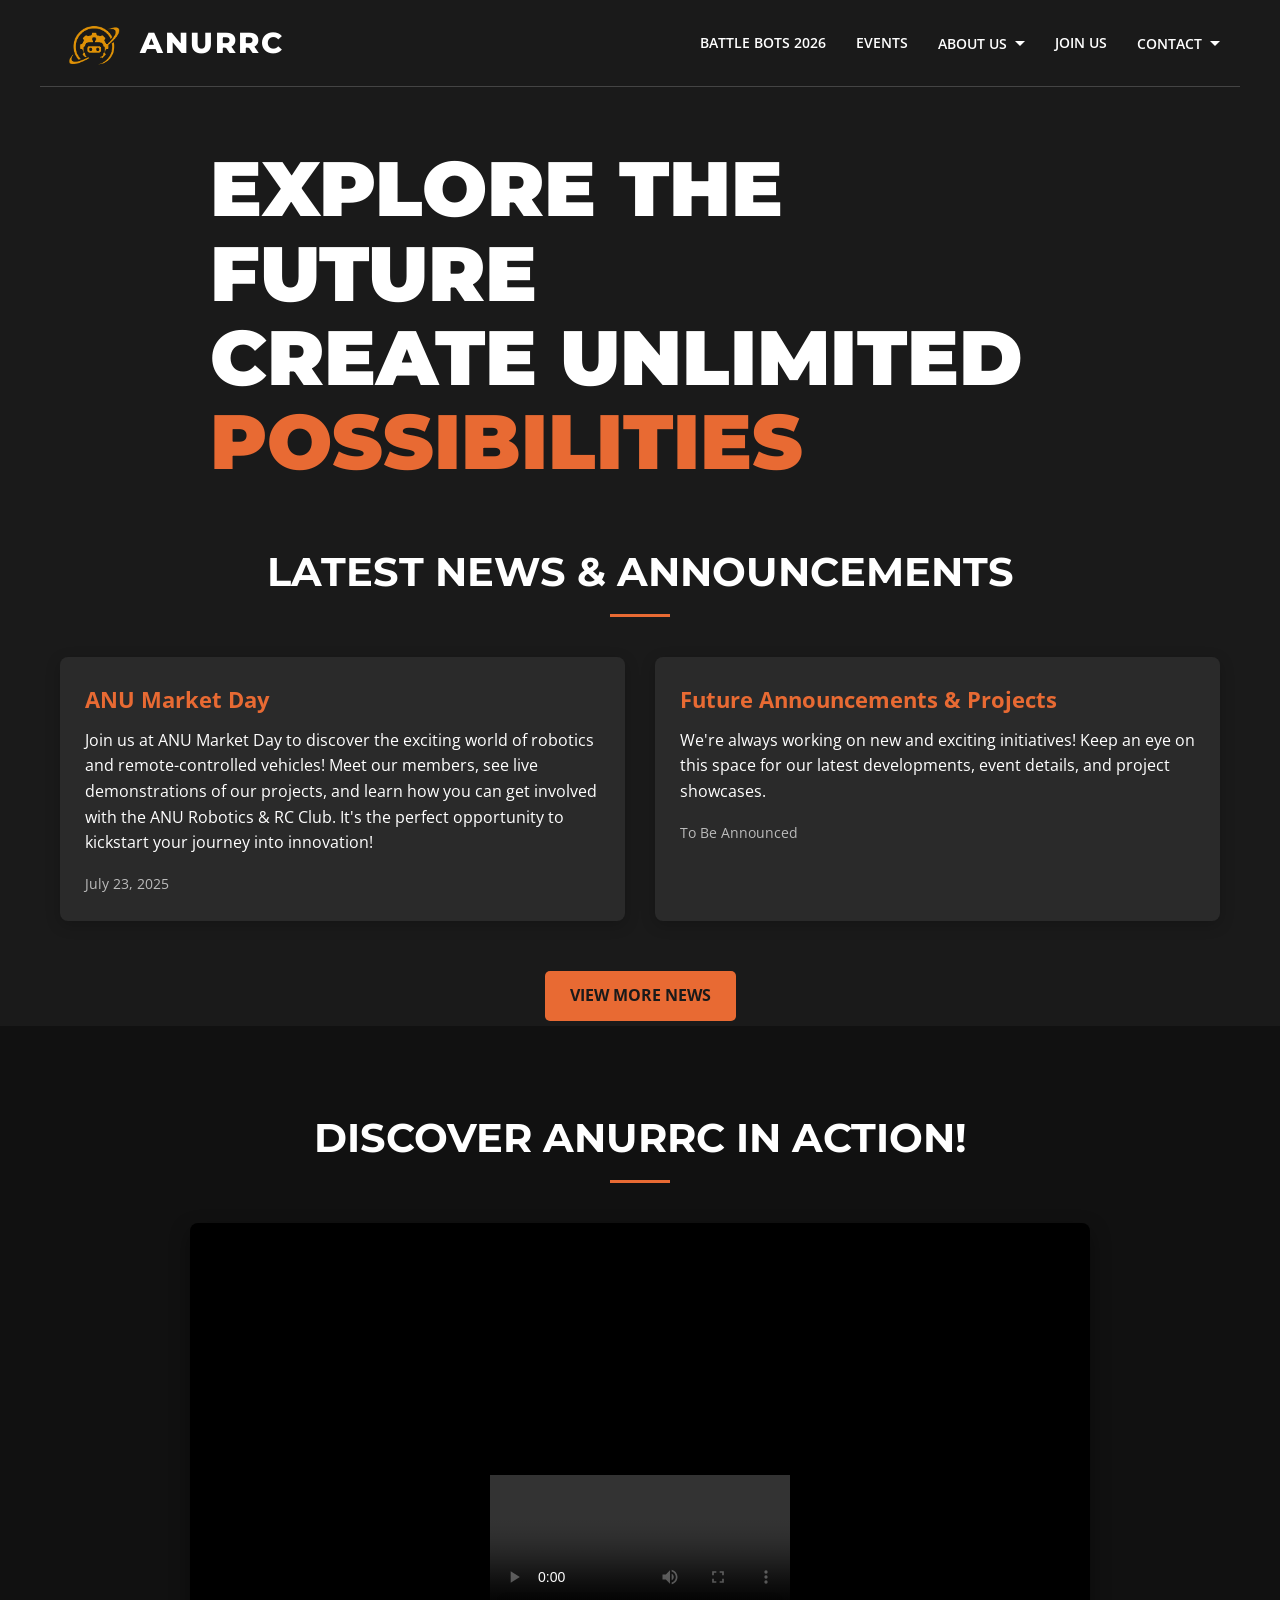
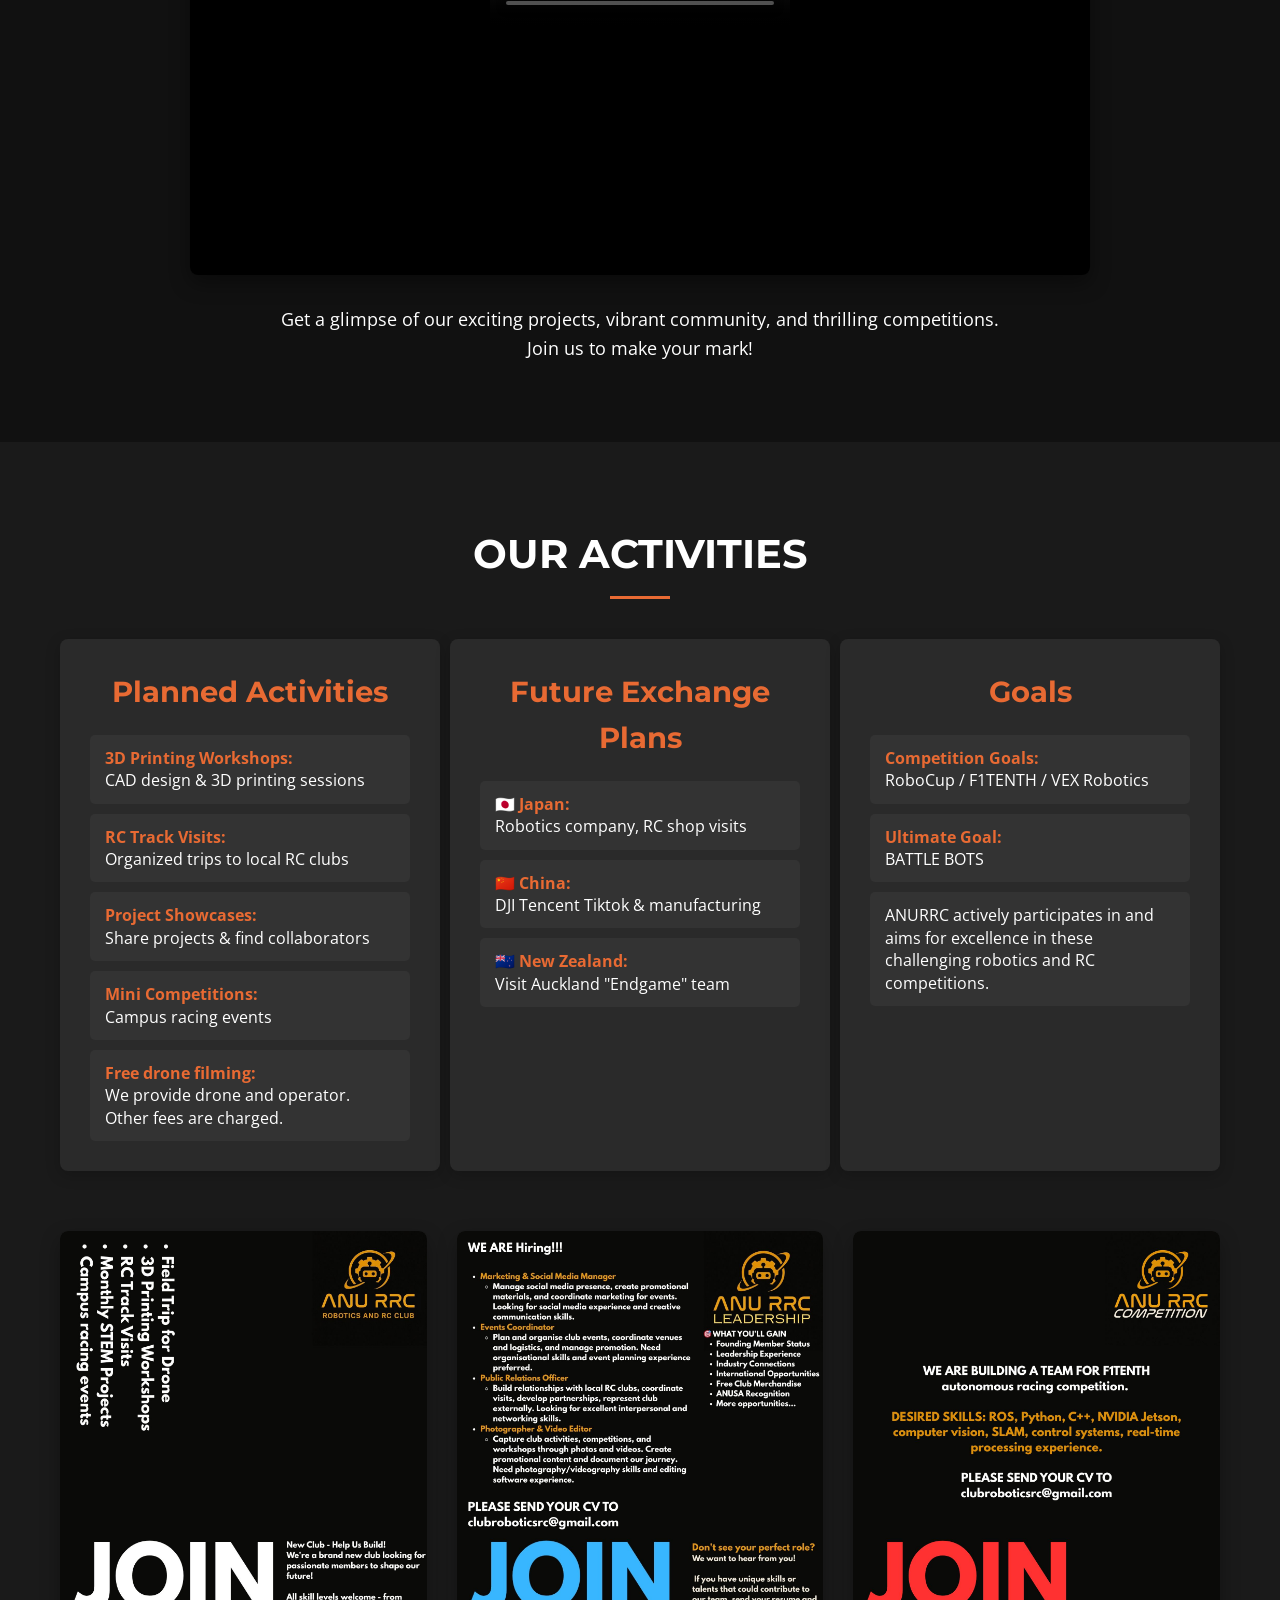
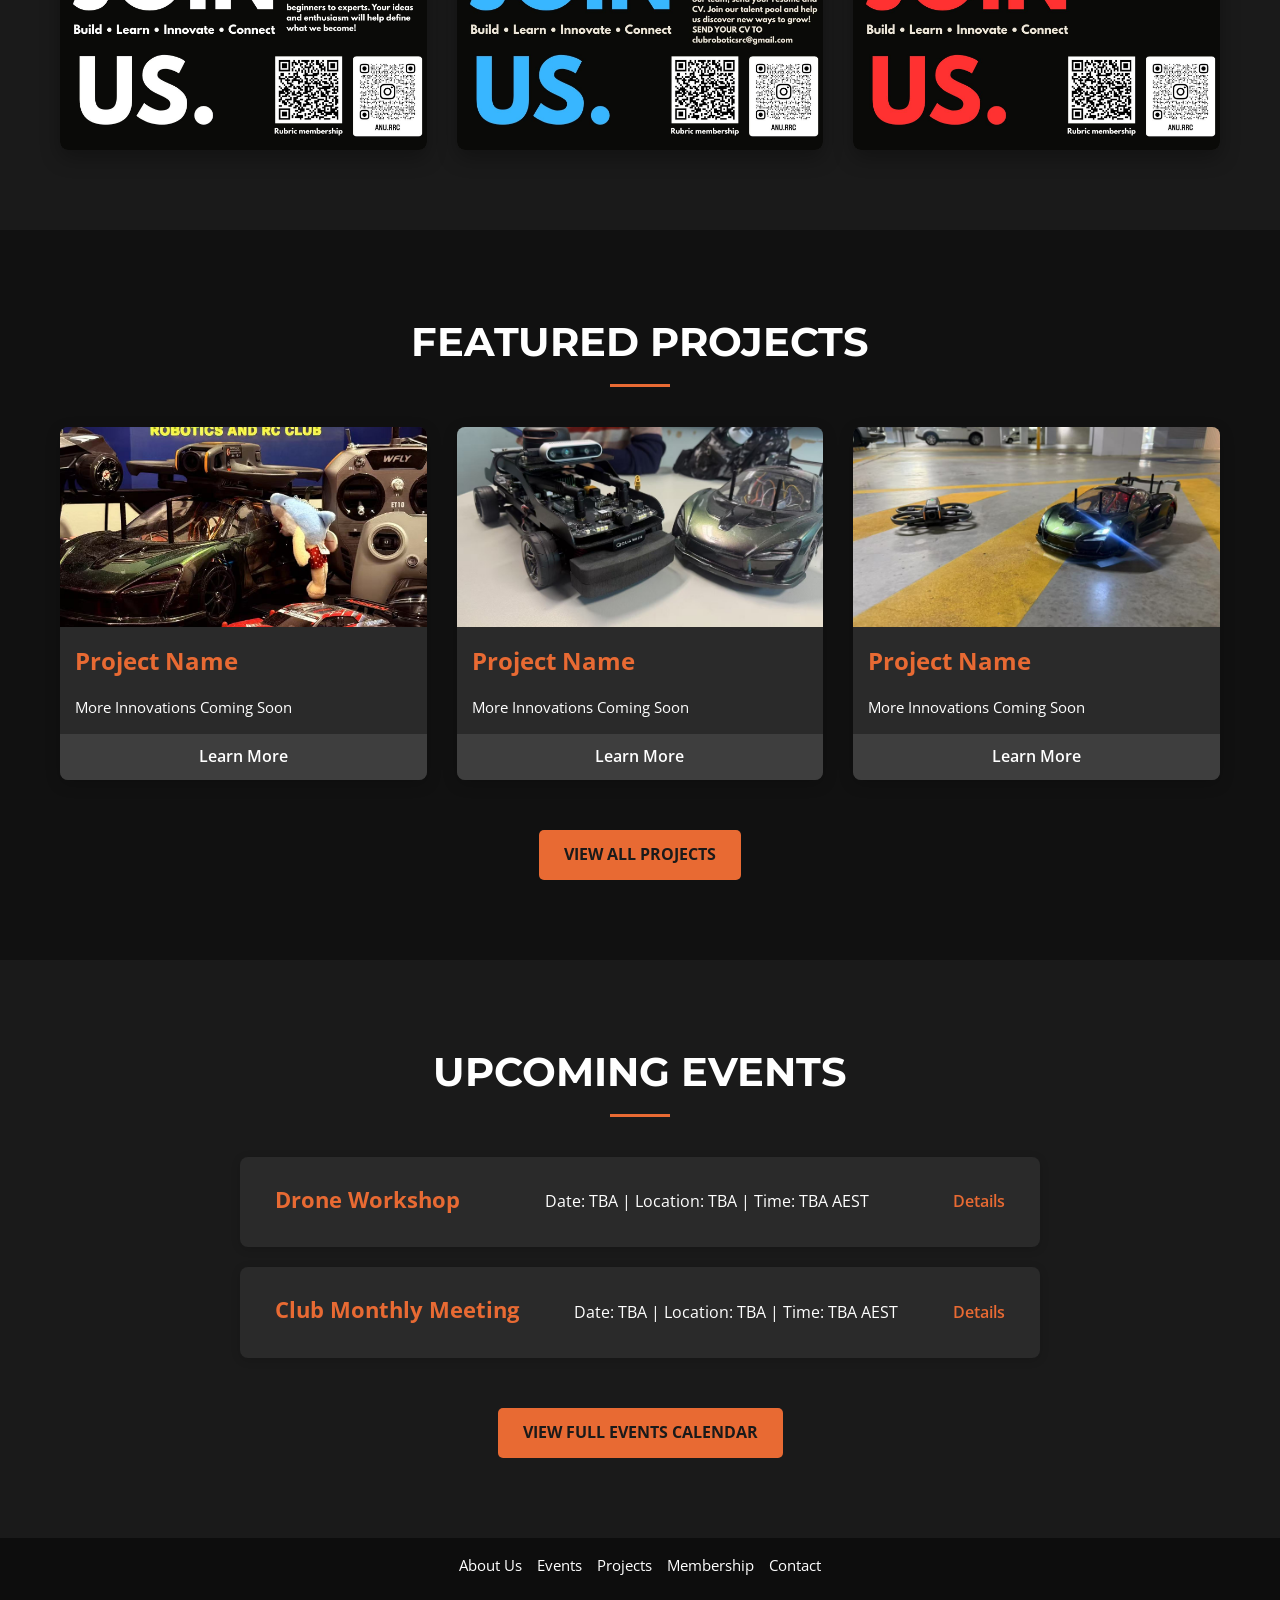
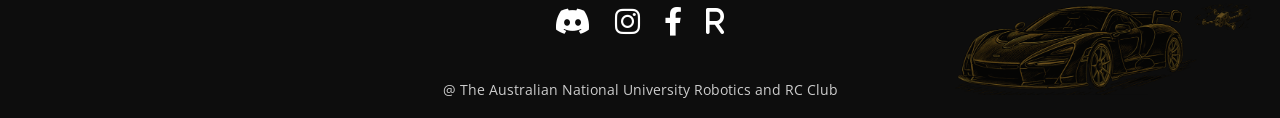
<file: index.html>
<!DOCTYPE html>
<html lang="en">
<head>
    <meta charset="UTF-8">
    <meta name="viewport" content="width=device-width, initial-scale=1.0">
    <title>ANU Robotics & RC Club - Explore the Future, Create the Unlimited!</title>
    <link rel="stylesheet" href="style.css">
    <link rel="icon" type="image/png" href="Images/icon1.png">
    <link rel="preconnect" href="https://fonts.googleapis.com">
    <link rel="preconnect" href="https://fonts.gstatic.com" crossorigin>
    <link href="https://fonts.googleapis.com/css2?family=Montserrat:wght@700;800;900&family=Open+Sans:wght@400;600&display=swap" rel="stylesheet">
    <link rel="stylesheet" href="https://cdnjs.cloudflare.com/ajax/libs/font-awesome/6.0.0-beta3/css/all.min.css">
</head>
<body>

    <header class="main-header">
        <div class="header-content container">
            <div class="site-title"><img src="Images/logo.png" alt="ANURRC Club Logo" class="site-logo">ANURRC</div><nav class="main-nav">
                <ul>
                    <li><a href="battlebots_homepage.html" target="_blank">BATTLE BOTS 2026</a></li>
                    <li><a href="#upcoming-events-section">Events</a></li>
                    <li><a href="#" class="has-dropdown">About Us <span class="dropdown-arrow"></span></a>
                        <ul class="dropdown-menu">
                            <li><a href="about.html#club-history">Club History</a></li>
                            <li><a href="about.html#exec-team">Executive Team</a></li>
                            <li><a href="about.html#our-values">Our Values</a></li>
                        </ul>
                    </li>
                    <li><a href="https://campus.hellorubric.com/?tab=memberships&s=11136">Join Us</a></li>
                    <!-- <li><a href="mailto:clubroboticsrc@gmail.com">Contact</a></li> -->

                    <li><a href="#" class="has-dropdown">Contact<span class="dropdown-arrow"></span></a>
                        <ul class="dropdown-menu">
                            <li><a href="mailto:clubroboticsrc@gmail.com">Email</a></li>
                            <li><a href="https://www.instagram.com/anu.rrc?igsh=MWN1cnpuejlqM29haA==">Instagram</a></li>
                            <li><a href="https://www.facebook.com/share/1J1vaYUWKD/?mibextid=wwXIfr">Facebook</a></li>
                            <li><a href="https://discord.gg/wuSrebdv">Discord</a></li>
                        </ul>
                    </li>

                </ul>
            </nav>
        </div>
    </header>

    <main>
        <section class="hero-section">
            <div class="hero-text container">
                <h1>EXPLORE THE FUTURE <br>CREATE UNLIMITED <span class="highlight">POSSIBILITIES</span></h1>
                </div>
        </section>

        <section class="latest-news">
            <div class="container">
                <h3>Latest News & Announcements</h3>
                <div class="news-grid">
                    <div class="news-item">
                        <h4>ANU Market Day</h4>
                        <p>Join us at ANU Market Day to discover the exciting world of robotics and remote-controlled vehicles! Meet our members, see live demonstrations of our projects, and learn how you can get involved with the ANU Robotics & RC Club. It's the perfect opportunity to kickstart your journey into innovation!</p>
                        <span>July 23, 2025</span>
                    </div>
                    <div class="news-item">
                    <h4>Future Announcements & Projects</h4>
                    <p>We're always working on new and exciting initiatives! Keep an eye on this space for our latest developments, event details, and project showcases.</p>
                    <span>To Be Announced</span>
                    </div>
                    <!-- <div class="news-item">
                        <h4>ANURRC Excels at National Robotics Competition!</h4>
                        <p>Our team delivered an outstanding performance at the Robocon challenge!</p>
                        <span>July 10, 2025</span>
                    </div> -->
                </div>
                <a href="https://www.linkedin.com/company/anurrc" class="btn">View More News</a>
            </div>
        </section>


        <section class="intro-video-section">
            <div class="container">
                <h3>Discover ANURRC in Action!</h3>
                <div class="video-container">
                    <iframe src="Images/intro.mp4" title="video player" frameborder="0" allow="accelerometer; autoplay; clipboard-write; encrypted-media; gyroscope; picture-in-picture; web-share" referrerpolicy="strict-origin-when-cross-origin" allowfullscreen></iframe>
                </div>
                <p>Get a glimpse of our exciting projects, vibrant community, and thrilling competitions. <br> Join us to make your mark!</p>
            </div>
        </section>

        <section class="activities-section">
            <div class="container">
                <h3>Our Activities</h3>
                <div class="activities-content">
                    <div class="activity-category">
                        <h4>Planned Activities</h4>
                        <ul>
                            <li><strong>3D Printing Workshops:</strong> <br> CAD design & 3D printing sessions</li>
                            <li><strong>RC Track Visits:</strong> <br> Organized trips to local RC clubs</li>
                            <li><strong>Project Showcases:</strong> <br> Share projects & find collaborators</li>
                            <li><strong>Mini Competitions:</strong> <br> Campus racing events</li>
                            <li><strong>Free drone filming:</strong> <br> We provide drone and operator. Other fees are charged.</li>

                        </ul>
                    </div>
                    <div class="activity-category">
                        <h4>Future Exchange Plans</h4>
                        <ul>
                            <li><strong>🇯🇵 Japan:</strong> <br> Robotics company, RC shop visits</li>
                            <li><strong>🇨🇳 China:</strong>  <br> DJI Tencent Tiktok & manufacturing</li>
                            <li><strong>🇳🇿 New Zealand:</strong> <br> Visit Auckland "Endgame" team</li>
                        </ul>
                    </div>
                    <div class="activity-category">
                        <h4>Goals</h4>
                        <ul>
                            <li><strong>Competition Goals:</strong> <br> RoboCup / F1TENTH / VEX Robotics</li>
                            <li><strong>Ultimate Goal:</strong> <br> BATTLE BOTS </li>
                            <li> ANURRC actively participates in and aims for excellence in these challenging robotics and RC competitions.</li>
                        </ul>
                    </div>
                </div>
            </div>

            <div class="activity-posters-grid">
                    <div class="poster-item">
                        <img src="Images/Plan1.jpg" alt="ANURRC Join Us Poster" class="poster-image">
                    </div>
                    <div class="poster-item">
                        <img src="Images/Plan2.jpg" alt="ANURRC Leadership Hiring Poster" class="poster-image">
                    </div>
                    <div class="poster-item">
                        <img src="Images/Plan3.jpg" alt="ANURRC F1TENTH Competition Poster" class="poster-image">
                    </div>
                </div>
                </div>
        </section>


        <section class="featured-projects" id="featured-projects-section">
            <div class="container">
                <h3>Featured Projects</h3>
                <div class="project-grid">
                    <div class="project-card">
                        <img src="Images/show1.jpg" alt="Project 1">
                        <h4>Project Name</h4>
                        <p>More Innovations Coming Soon</p>
                        <a href="projects/robot_arm.html" class="read-more">Learn More</a>
                    </div>
                    <div class="project-card">
                        <img src="Images/show5.jpg" alt="FPV Racing Drone">
                        <h4>Project Name</h4>
                        <p> More Innovations Coming Soon </p>
                        <a href="projects/fpv_drone.html" class="read-more">Learn More</a>
                    </div>
                    <div class="project-card">
                        <img src="Images/show3.jpg" alt="Sumo Robot">
                        <h4>Project Name</h4>
                        <p>More Innovations Coming Soon</p>
                        <a href="projects/sumo_robot.html" class="read-more">Learn More</a>
                    </div>
                </div>
                <a href="projects.html" class="btn">View All Projects</a>
            </div>
        </section>


        <section class="upcoming-events" id="upcoming-events-section">
            <div class="container">
                <h3>Upcoming Events</h3>
                <div class="event-list">
                    <div class="event-item">
                        <h4> Drone Workshop</h4>
                        <p> Date: TBA | Location: TBA | Time: TBA AEST</p>
                        <a href="events.html#rc-tuning" class="read-more">Details</a>
                    </div>
                    <div class="event-item">
                        <h4>Club Monthly Meeting</h4>
                        <p>Date: TBA | Location: TBA | Time: TBA AEST</p>
                        <a href="events.html#monthly-meeting" class="read-more">Details</a>
                    </div>
                </div>
                <a href="events.html" class="btn">View Full Events Calendar</a>
            </div>
        </section>

    </main>

    <footer>
        <div class="footer-background-overlay"> <div class="container">
                <div class="footer-links">
                    <ul>
                        <li><a href="about.html">About Us</a></li>
                        <li><a href="#upcoming-events-section">Events</a></li>
                        <li><a href="#featured-projects-section">Projects</a></li>
                        <li><a href="https://campus.hellorubric.com/?tab=memberships&s=11136">Membership</a></li>
                        <li><a href="mailto:clubroboticsrc@gmail.com">Contact</a></li>
                        <!-- <li><a href="privacy.html">Privacy Policy</a></li> -->
                    </ul>
                </div>
                <div class="social-media">
                    <a href="https://discord.gg/wuSrebdv" target="_blank" aria-label="Discord"><i class="fab fa-discord"></i></a>
                    <a href="https://www.instagram.com/anu.rrc?igsh=MWN1cnpuejlqM29haA==" target="_blank" aria-label="Instagram"><i class="fab fa-instagram"></i></a>
                    <a href="https://www.facebook.com/share/1J1vaYUWKD/?mibextid=wwXIfr" target="_blank" aria-label="Facebook"><i class="fab fa-facebook-f"></i></a>
                    <a href="https://campus.hellorubric.com/?tab=memberships&s=11136" target="_blank" aria-label="Rubric Membership"><i class="fab fa-r"></i></a>            
                </div>
                <p>@ The Australian National University Robotics and RC Club</p> 
            </div>
        </div>
    </footer>

    <script>
        document.addEventListener('DOMContentLoaded', () => {
            // MODIFIED: Handle multiple dropdowns
            const dropdownToggles = document.querySelectorAll('.has-dropdown');

            dropdownToggles.forEach(toggle => {
                const dropdownMenu = toggle.nextElementSibling; // Get the UL directly after the A tag

                if (dropdownMenu && dropdownMenu.classList.contains('dropdown-menu')) { // Ensure it's the correct menu
                    toggle.addEventListener('click', (e) => {
                        e.preventDefault(); // Prevent default link behavior

                        // Close any other open dropdowns first
                        dropdownToggles.forEach(otherToggle => {
                            if (otherToggle !== toggle) { // Don't close the current one
                                const otherMenu = otherToggle.nextElementSibling;
                                if (otherMenu && otherMenu.classList.contains('dropdown-menu')) {
                                    otherMenu.classList.remove('show');
                                }
                            }
                        });

                        // Toggle the 'show' class for the clicked dropdown's menu
                        dropdownMenu.classList.toggle('show');
                    });
                }
            });

            // Close dropdowns when clicking anywhere else on the document
            document.addEventListener('click', (e) => {
                dropdownToggles.forEach(toggle => {
                    const dropdownMenu = toggle.nextElementSibling;
                    if (dropdownMenu && dropdownMenu.classList.contains('dropdown-menu')) {
                        // Check if the click was outside the toggle AND outside its menu
                        if (!toggle.contains(e.target) && !dropdownMenu.contains(e.target)) {
                            dropdownMenu.classList.remove('show');
                        }
                    }
                });
            });
        });
    </script>
</body>
</html>
</file>
<file: style.css>
/* General Resets & Variables */
:root {
    --bg-dark: #1a1a1a; /* Website's dark background */
    --text-light: #ffffff; /* Light text color */
    --accent-orange: #e86a33; /* Accent orange, similar to ANU's red or club logo color */
    --header-border: #444; /* Thin line color below navigation */
    --font-heading: 'Montserrat', sans-serif; /* Bold heading font */
    --font-body: 'Open Sans', sans-serif; /* Body text font */
    /* Adjust this value based on your actual header's total height in desktop view! */
    --header-total-height: 81px; /* Estimated: total height of header, including padding and border-bottom */
}

* {
    margin: 0;
    padding: 0;
    box-sizing: border-box;
}

body {
    font-family: var(--font-body);
    background-color: var(--bg-dark);
    color: var(--text-light);
    line-height: 1.6;
}

.container {
    max-width: 1200px;
    margin: 0 auto;
    padding: 0 20px;
}

a {
    color: var(--text-light);
    text-decoration: none;
    transition: color 0.3s ease;
}

a:hover {
    color: var(--accent-orange);
}

ul {
    list-style: none;
}

/* Header Styling */
.main-header {
    background-color: var(--bg-dark);
    padding: 20px 0;
    position: relative;
    z-index: 10;
}

.header-content {
    display: flex;
    justify-content: space-between;
    align-items: center;
    border-bottom: 1px solid var(--header-border);
    padding-bottom: 20px;
}

.site-title {
    font-family: var(--font-heading);
    font-weight: 800;
    font-size: 1.8em; /* Slightly larger to emphasize club name */
    letter-spacing: 2px; /* Increased letter spacing */
    color: var(--text-light);
    text-transform: uppercase;
    white-space: nowrap; /* Prevent name from wrapping */
    display: flex; /* Makes the logo and text align horizontally */
    align-items: center; 
}

.site-logo {
    height: 45px; /* Adjust as needed for your logo's size */
    width: auto; /* Maintain aspect ratio */
    margin-right: 15px; /* Space between the logo and the "ANURRC" text */
    vertical-align: middle; /* Helps with vertical alignment if not using flexbox */
}

/* Navigation */
.main-nav ul {
    display: flex;
    align-items: center;
}

.main-nav li {
    margin-left: 30px;
    position: relative;
}

.main-nav a {
    font-family: var(--font-body);
    font-weight: 600;
    font-size: 0.9em;
    text-transform: uppercase;
    white-space: nowrap;
    padding: 5px 0; 
}

.main-nav a.has-dropdown {
    display: flex;
    align-items: center;
}

.dropdown-arrow {
    width: 0;
    height: 0;
    border-left: 5px solid transparent;
    border-right: 5px solid transparent;
    border-top: 5px solid var(--text-light);
    margin-left: 8px;
    transition: border-top-color 0.3s ease;
}

.main-nav a:hover .dropdown-arrow {
    border-top-color: var(--accent-orange);
}

/* Dropdown Menu Styling (Added) */
.dropdown-menu {
    display: none; 
    position: absolute;
    top: calc(100% + 5px); /* Position right below the parent link */
    left: 0;
    min-width: 180px; 
    background-color: var(--bg-dark); 
    border: 1px solid var(--header-border); 
    box-shadow: 0 8px 16px rgba(0,0,0,0.3); 
    padding: 10px 0; 
    z-index: 1000; 
    border-radius: 5px; 
    opacity: 0; 
    visibility: hidden; 
    transform: translateY(-10px); 
    transition: opacity 0.3s ease, transform 0.3s ease, visibility 0.3s ease; 
}

.dropdown-menu.show {
    display: block; /* Controlled by JavaScript to show/hide */
    opacity: 1; 
    visibility: visible; 
    transform: translateY(0); /
}

.dropdown-menu li {
    margin: 0; /* Reset list item margins */
}

.dropdown-menu a {
    padding: 10px 20px; 
    display: block; 
    color: var(--text-light);
    text-transform: none; 
    font-weight: 400; 
    white-space: nowrap; 
}

.dropdown-menu a:hover {
    background-color: #333; /* Hover background color */
    color: var(--accent-orange);
}

/* Hero Section Styling */
.hero-section {
    background-color: var(--bg-dark); /* Ensure background is consistent */
    display: flex;
    align-items: center; /* Vertically center content */
    min-height: calc(50vh - var(--header-total-height));
    padding-bottom: 50px;
    position: relative;
}

.hero-text {
    text-align: left; /* Text aligns to the left as per image */
    max-width: 900px; /* Constrain width of the text block */
    padding-top: 40px; 
}

.hero-text h1 {
    font-family: var(--font-heading);
    font-weight: 900;
    font-size: clamp(2.5em, 6vw, 5em);
    line-height: 1.1;
    color: var(--text-light);
    text-transform: uppercase;
    margin-bottom: 0;
}

.hero-text .highlight {
    color: var(--accent-orange);
    display: inline;
}


/* Intro Video Section */
.intro-video-section {
    background-color: #111; /* Slightly different dark background for contrast */
    padding: 80px 0;
    text-align: center;
}

.intro-video-section h3 {
    font-family: var(--font-heading);
    color: var(--text-light);
    font-size: 2.5em;
    margin-bottom: 40px;
    text-transform: uppercase;
}

.intro-video-section h3::after {
    content: '';
    display: block;
    width: 60px;
    height: 3px;
    background-color: var(--accent-orange);
    margin: 10px auto 0;
}

.video-container {
    position: relative; /* Essential for responsive video */
    width: 100%;
    padding-bottom: 56.25%; /* 16:9 Aspect Ratio (height / width = 9 / 16 = 0.5625) */
    height: 0;
    overflow: hidden;
    margin: 0 auto 30px auto; /* Center the video and add bottom margin */
    max-width: 900px; /* Max width for the video player */
    border-radius: 8px; /* Slightly rounded corners for the video iframe */
    box-shadow: 0 8px 20px rgba(0, 0, 0, 0.4);
}

.video-container iframe {
    position: absolute; /* Place iframe within container */
    top: 0;
    left: 0;
    width: 100%;
    height: 100%;
    border: 0; /* Remove iframe border */
}

.intro-video-section p {
    font-size: 1.1em;
    color: var(--text-light);
    max-width: 800px;
    margin: 0 auto;
    line-height: 1.6;
}


/* Latest News Section Styling */
.latest-news {
    background-color: var(--bg-dark); /* Consistent with main background */
    padding: 5px 0;
    text-align: center;
}

.latest-news h3 {
    font-family: var(--font-heading);
    color: var(--text-light);
    font-size: 2.5em;
    margin-bottom: 40px;
    text-transform: uppercase;
}
.latest-news h3::after {
    content: '';
    display: block;
    width: 60px;
    height: 3px;
    background-color: var(--accent-orange); /* Using accent color for separator */
    margin: 10px auto 0;
}

.news-grid {
    display: grid;
    grid-template-columns: repeat(auto-fit, minmax(300px, 1fr));
    gap: 30px;
    margin-top: 40px;
}

.news-item {
    background-color: #2a2a2a; /* Slightly lighter card background */
    padding: 25px;
    border-radius: 8px;
    box-shadow: 0 4px 15px rgba(0,0,0,0.2);
    text-align: left;
    transition: transform 0.3s ease, box-shadow 0.3s ease;
}

.news-item:hover {
    transform: translateY(-5px);
    box-shadow: 0 8px 20px rgba(0,0,0,0.3);
}

.news-item h4 {
    font-size: 1.4em;
    margin-top: 0;
    color: var(--accent-orange); /* Highlight color for news titles */
    margin-bottom: 10px;
}

.news-item p {
    font-size: 1em;
    color: var(--text-light);
    margin-bottom: 15px;
}

.news-item span {
    font-size: 0.9em;
    color: #bbb; /* Date color */
}

/* General Button Style */
.btn {
    display: inline-block;
    background-color: var(--accent-orange); /* Button color */
    color: var(--bg-dark); /* Button text color for contrast */
    padding: 12px 25px;
    border-radius: 5px;
    margin-top: 50px; /* Top spacing from previous section */
    font-weight: bold;
    text-transform: uppercase;
    transition: background-color 0.3s ease, transform 0.3s ease;
}

.btn:hover {
    background-color: #d15c2b; /* Button hover color */
    transform: translateY(-2px);
    text-decoration: none;
}

/* Featured Projects Section Styling */
.featured-projects {
    background-color: #111; /* Slightly different dark background for contrast */
    padding: 80px 0;
    text-align: center;
}

.featured-projects h3 {
    font-family: var(--font-heading);
    color: var(--text-light);
    font-size: 2.5em;
    margin-bottom: 40px;
    text-transform: uppercase;
}

.featured-projects h3::after {
    content: '';
    display: block;
    width: 60px;
    height: 3px;
    background-color: var(--accent-orange);
    margin: 10px auto 0;
}

.project-grid {
    display: grid;
    grid-template-columns: repeat(auto-fit, minmax(300px, 1fr));
    gap: 30px;
    margin-top: 40px;
}

.project-card {
    background-color: #2a2a2a; /* Card background color */
    border-radius: 8px;
    box-shadow: 0 4px 15px rgba(0,0,0,0.2);
    overflow: hidden;
    text-align: left;
    transition: transform 0.3s ease, box-shadow 0.3s ease;
}

.project-card:hover {
    transform: translateY(-5px);
    box-shadow: 0 8px 20px rgba(0,0,0,0.3);
}

.project-card img {
    width: 100%;
    height: 200px;
    object-fit: cover;
    display: block;
}

.project-card h4 {
    padding: 15px;
    margin-bottom: 0;
    font-size: 1.5em;
    color: var(--accent-orange); /* Highlight color for project titles */
}

.project-card p {
    padding: 0 15px 15px;
    color: var(--text-light);
    font-size: 0.95em;
}

.project-card .read-more {
    display: block;
    padding: 10px 15px;
    background-color: #3e3e3e; /* Darker background for 'Read More' link */
    color: var(--text-light);
    text-align: center;
    text-decoration: none;
    transition: background-color 0.3s ease;
    font-weight: 600;
}

.project-card .read-more:hover {
    background-color: var(--accent-orange);
    color: var(--bg-dark); /* Text color changes on hover */
}

/* Upcoming Events Section Styling */
.upcoming-events {
    background-color: var(--bg-dark); /* Consistent background */
    padding: 80px 0;
    text-align: center;
}

.upcoming-events h3 {
    font-family: var(--font-heading);
    color: var(--text-light);
    font-size: 2.5em;
    margin-bottom: 40px;
    text-transform: uppercase;
}

.upcoming-events h3::after {
    content: '';
    display: block;
    width: 60px;
    height: 3px;
    background-color: var(--accent-orange);
    margin: 10px auto 0;
}

.event-list {
    display: flex;
    flex-direction: column;
    gap: 20px; /* Increased gap for better separation */
    max-width: 800px;
    margin: 40px auto 0;
}

.event-item {
    background-color: #2a2a2a; /* Event card background */
    padding: 25px 35px; /* More padding */
    border-radius: 8px;
    box-shadow: 0 2px 10px rgba(0,0,0,0.15); /* Stronger shadow */
    text-align: left;
    display: flex;
    justify-content: space-between;
    align-items: center;
    transition: transform 0.3s ease, box-shadow 0.3s ease;
}

.event-item:hover {
    transform: translateY(-3px);
    box-shadow: 0 5px 15px rgba(0,0,0,0.25);
}

.event-item h4 {
    margin: 0;
    font-size: 1.4em;
    color: var(--accent-orange);
    margin-bottom: 5px; /* Spacing for description */
}

.event-item p {
    margin: 0;
    color: var(--text-light);
    font-size: 1em;
}

.event-item .read-more {
    color: var(--accent-orange);
    white-space: nowrap;
    font-weight: 600;
    text-decoration: none; /* No underline by default */
}

.event-item .read-more:hover {
    text-decoration: underline; /* Underline on hover */
}


/* Footer Styling */
/* Footer Styling */
footer {
    background-color: var(--bg-dark); /* Fallback background color */
    color: var(--text-light);
    padding: 90px 0; /* Standard padding for footer content */
    text-align: center;
    position: relative; /* Needed for positioning the background image/overlay */

    /* *** Background Image Banner Styles *** */
    background-image: url('Images/banner.png'); /* Replace with your image path */
    background-size: 45%; /* Ensures the image covers the entire footer area */
    background-position: right; /* Centers the image */
    background-repeat: no-repeat; /* Prevents image repetition */
}

.footer-background-overlay {
    position: absolute; /* Position over the background image */
    top: 0;
    left: 0;
    width: 100%;
    height: 100%;
    background-color: rgba(0, 0, 0, 0.5); /* Semi-transparent dark overlay (adjust opacity as needed) */
    z-index: 1; /* Ensures the overlay is above the background image */
}

/* Ensure footer content is above the overlay */
footer .container {
    display: flex;
    flex-direction: column;
    align-items: center;
}


/* Existing footer-links, social-media, p styles */
.footer-links ul {
    display: flex;
    flex-wrap: wrap; /* Allow links to wrap on smaller screens */
    justify-content: center; /* Center the links */
    gap: 15px; /* Space between links */
    margin-bottom: 10px; /* Space below links */
    margin-top: 15px;
}

.footer-links a {
    color: var(--text-light);
    text-decoration: none;
    font-size: 0.95em;
    transition: color 0.3s ease;
}

.footer-links a:hover {
    color: var(--accent-orange);
}

.social-media {
    margin-top: 10px; /* Space above social icons */
    margin-bottom: 20px; /* Space below social icons */
}

.social-media a {
    color: var(--text-light);
    font-size: 1.8em;
    margin: 0 10px;
    transition: color 0.3s ease;
}

.social-media a:hover {
    color: var(--accent-orange);
}

footer p {
    font-size: 0.85em;
    color: #ccc;
    margin-top: 15px; /* Space above copyright text */
    line-height: 1.5;
}

/* --- New Sections CSS --- */

/* Activities Section */
.activities-section {
    background-color: var(--bg-dark); /* Consistent dark background */
    padding: 80px 0; /* Standard section padding */
    text-align: center;
}

.activities-section h3 {
    font-family: var(--font-heading);
    color: var(--text-light);
    font-size: 2.5em;
    margin-bottom: 40px;
    text-transform: uppercase;
}

.activities-section h3::after {
    content: '';
    display: block;
    width: 60px;
    height: 3px;
    background-color: var(--accent-orange);
    margin: 10px auto 0;
}

.activities-content {
    display: flex; /* Arrange categories side-by-side */
    flex-wrap: wrap; /* Allow wrapping on smaller screens */
    justify-content: center;
    gap: 10px; /* Space between activity categories */
    margin-top: 40px;
}

.activity-category {
    background-color: #2a2a2a; /* Slightly lighter background for cards */
    padding: 30px;
    border-radius: 8px;
    box-shadow: 0 4px 15px rgba(0,0,0,0.2);
    flex: 1; /* Allow items to grow */
    min-width: 300px; /* Minimum width before wrapping */
    max-width: 45%; /* Max width for two columns */
    text-align: left;
}

.activity-category h4 {
    font-family: var(--font-heading);
    font-size: 1.8em;
    color: var(--accent-orange);
    margin-bottom: 20px;
    text-align: center; /* Center category titles */
}

.activity-category ul {
    list-style: none; /* Remove default list bullets */
    padding: 0;
    margin: 0;
}

.activity-category li {
    background-color: #333; /* Slightly different background for list items */
    margin-bottom: 10px; /* Space between list items */
    padding: 12px 15px;
    border-radius: 5px;
    font-size: 1em;
    color: var(--text-light);
    line-height: 1.4;
    display: flex;
    text-align: left;
    /*align-items: center;  Align text vertically */
    display: block;
}


.activity-category li:last-child {
    margin-bottom: 0; /* No margin after last item */
}

.activity-category li strong {
    color: var(--accent-orange); /* Highlight keywords */
    margin-right: 8px;
    white-space: nowrap; 
}


/* Activities Section - Poster Grid */
.activity-posters-grid {
    display: grid;
    grid-template-columns: repeat(auto-fit, minmax(280px, 1fr)); /* Responsive grid for posters */
    gap: 30px; /* Space between posters */
    margin-top: 60px; /* Space above the posters grid */
    padding: 0 20px; /* Some horizontal padding to prevent stretching too wide on very large screens */
    max-width: 1200px; /* Align with your container width */
    margin-left: auto;
    margin-right: auto;
}

.poster-item {
    background-color: #2a2a2a; /* Optional: subtle background for poster card */
    border-radius: 8px;
    overflow: hidden; /* Ensures image corners match card corners */
    box-shadow: 0 8px 20px rgba(0,0,0,0.3);
    transition: transform 0.3s ease, box-shadow 0.3s ease;
    display: flex; /* Helps center image if it's smaller than item */
    justify-content: center;
    align-items: center;
}

.poster-item:hover {
    transform: translateY(-8px) scale(1.5); /* Lift effect on hover */
    box-shadow: 0 12px 25px rgba(0,0,0,0.4);

}

.poster-image {
    width: 100%; /* Make image fill its container */
    height: auto; /* Maintain aspect ratio */
    display: block; /* Remove extra space below image */
}

/* Responsive Adjustments for Posters */
@media (max-width: 768px) {
    .activity-posters-grid {
        grid-template-columns: 1fr; /* Stack posters vertically on mobile */
        gap: 20px;
        margin-top: 40px;
    }
}

/* Ensure the .container padding doesn't push posters too much */
@media (max-width: 768px) {
    .activities-section .container {
        padding: 0 15px; /* Adjust container padding for mobile if needed to avoid double padding */
    }
}



/* Responsive Adjustments */
@media (max-width: 768px) {
    .header-content {
        flex-direction: column;
        align-items: flex-start;
        padding-bottom: 15px;
    }

    .main-nav ul {
        flex-direction: column;
        align-items: flex-start;
        margin-top: 20px;
        width: 100%;
        border-top: 1px solid var(--header-border);
        padding-top: 15px;
    }

    .main-nav li {
        margin: 10px 0;
    }

    .site-logo {
        height: 30px; /* Smaller logo on mobile */
        margin-right: 10px;
    }

    .site-title {
        font-size: 1.5em;
    }

    /* Adjust hero section min-height for mobile header */
    .hero-section {
        min-height: calc(100vh - var(--header-total-height) - 70px); /* Adjust based on actual mobile header height */
        padding-top: 30px; /* Ensure content isn't too close to header on small screens */
    }

    .hero-text h1 {
        font-size: clamp(2em, 8vw, 4em);
        text-align: center;
    }

    .hero-text {
        text-align: center;
    }

      .intro-video-section {
        padding: 50px 0; /* Adjust padding for mobile */
    }

    .intro-video-section h3 {
        font-size: 2em; /* Smaller heading on mobile */
    }

    .video-container {
        padding-bottom: 70%; /* Adjust aspect ratio for better mobile viewing (e.g., 4:3) or keep 56.25% */
        max-width: 80%; /* Ensure video takes full width */
    }

    .news-grid, .project-grid {
        grid-template-columns: 1fr; /* Stack items on small screens */
    }

    .event-item {
        flex-direction: column;
        align-items: flex-start;
        padding: 20px; /* Adjust padding for smaller screens */
    }

    .event-item h4 {
        margin-bottom: 5px;
    }

    .event-item .read-more {
        margin-top: 10px; /* Add space below description */
    }

    .btn {
        margin-top: 30px; /* Adjust button margin for mobile */
        padding: 10px 20px;
    }

     footer {
        padding: 30px 0;
    }

    .footer-links ul {
        flex-direction: column; /* Stack links vertically on mobile */
        gap: 10px;
    }

    .social-media a {
        font-size: 1.5em;
        margin: 0 8px;
    }

    .activities-content {
        flex-direction: column; /* Stack categories vertically */
        gap: 30px;
    }

    .activity-category {
        max-width: 100%; /* Take full width on small screens */
    }
}
</file>
